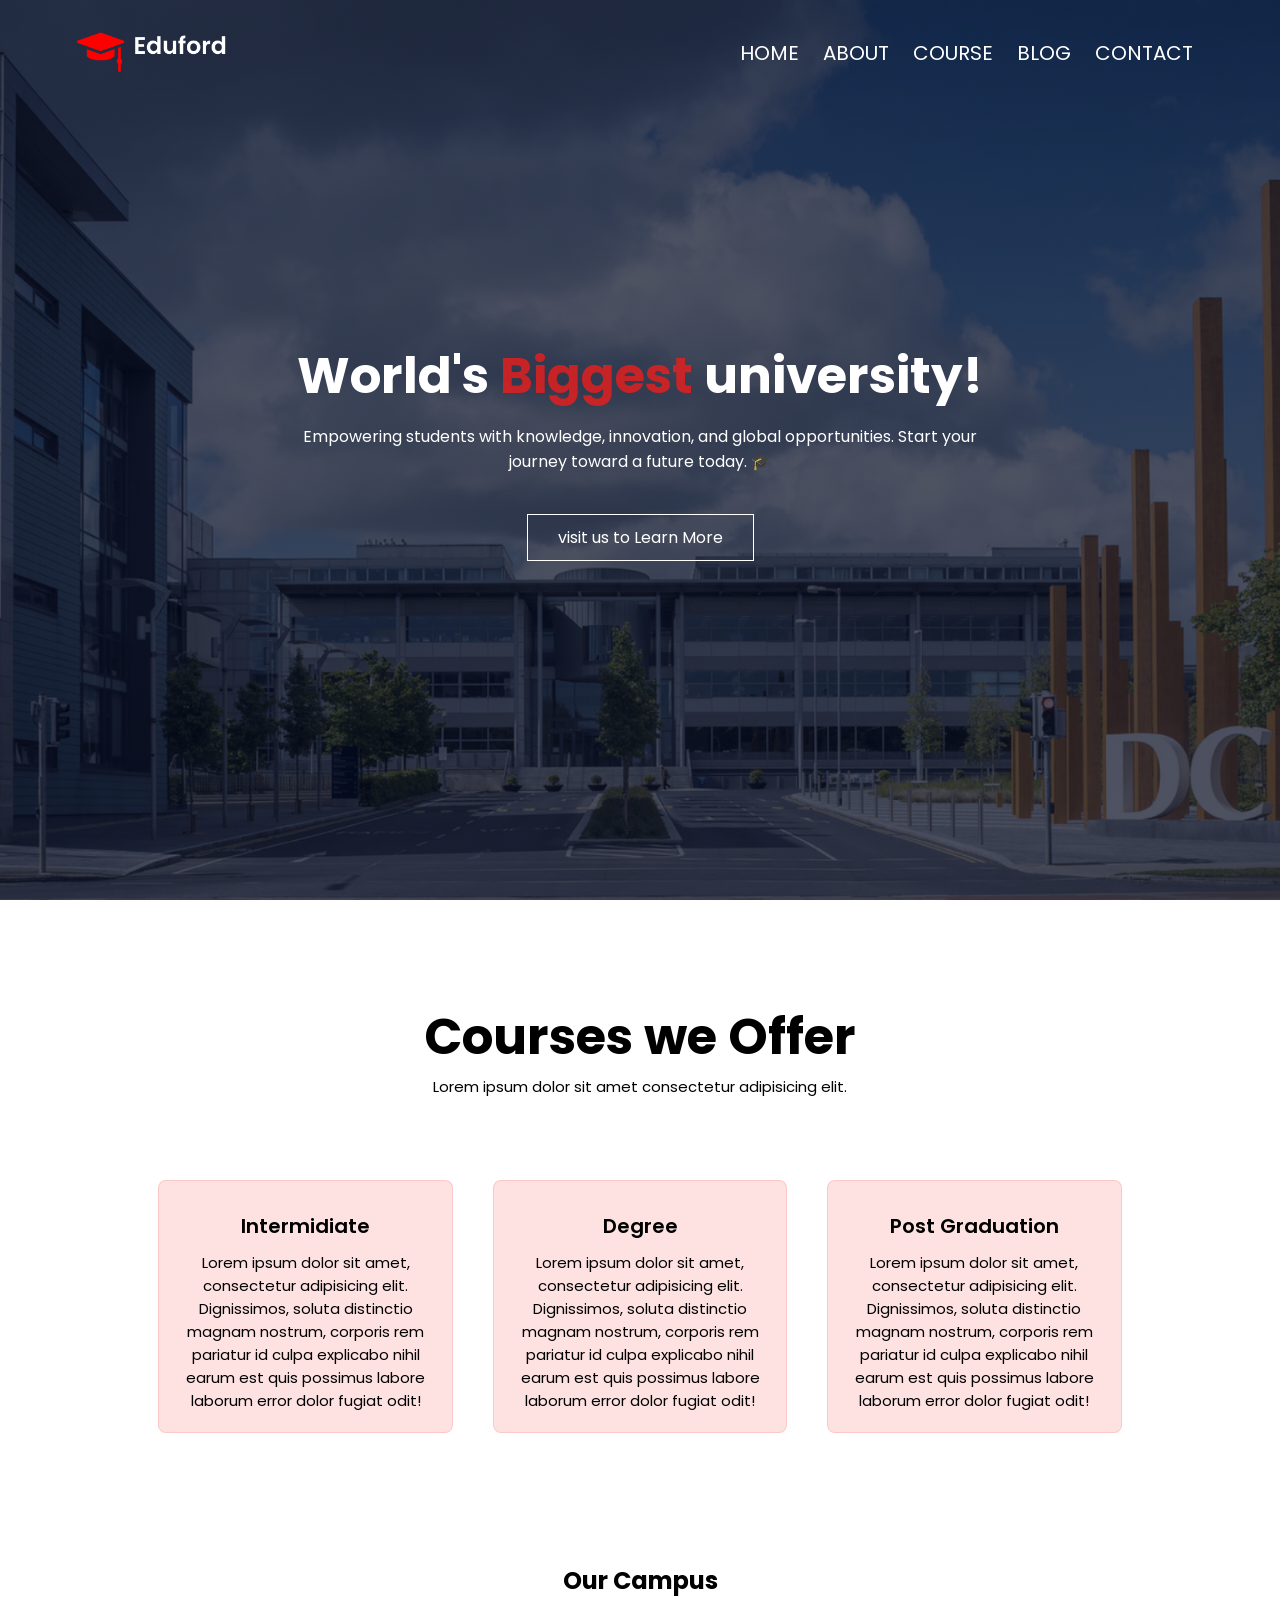
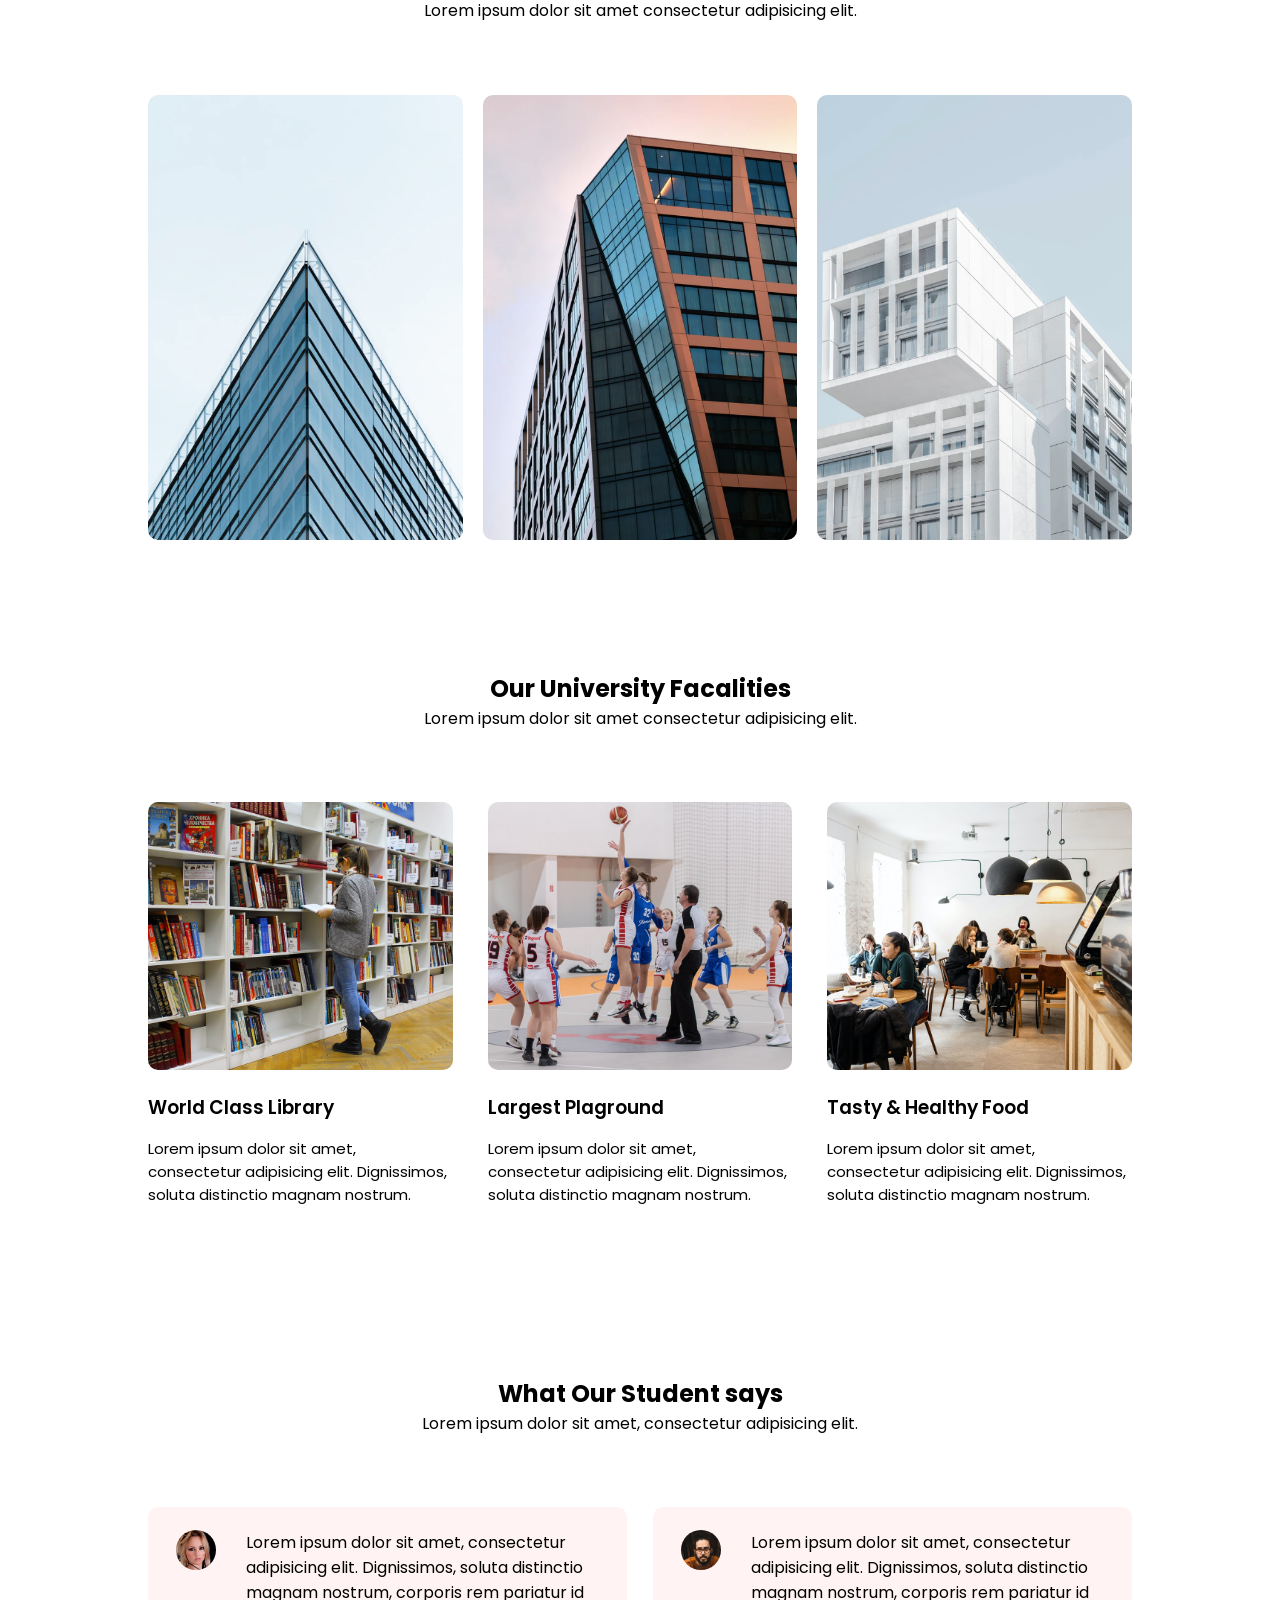
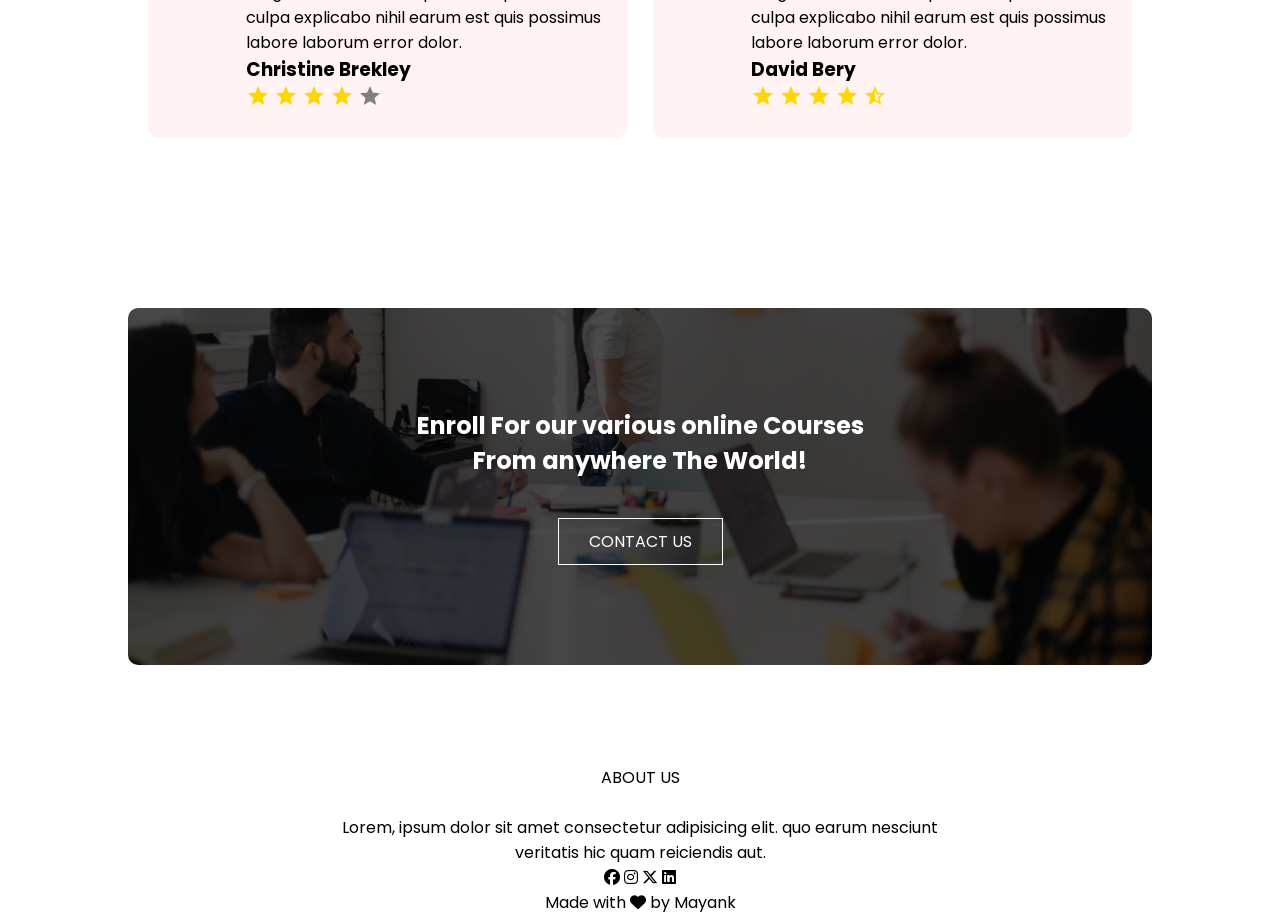
<file: University-Website/index.html>
<!DOCTYPE html>
<html lang="en">

<head>
    <meta charset="UTF-8">
    <meta name="viewport" content="width=device-width, initial-scale=1.0">
    <title>University Website</title>
    <link rel="stylesheet" href="style.css">
    <link href="https://fonts.googleapis.com/icon?family=Material+Icons" rel="stylesheet">
    <link rel="stylesheet" href="https://cdnjs.cloudflare.com/ajax/libs/font-awesome/6.5.1/css/all.min.css">
</head>

<body>
    <section class="header">
        <nav>
            <a href="index.html"><img src="eduford_img/logo.png" alt="Univercity-logo"></a>
            <div class="nav-link" id="navlink">
                <span class="material-icons" onclick="hidemenu()">close</span>
                <ul>
                    <li><a href="index.html">HOME</a></li>
                    <li><a href="About us.html">ABOUT</a></li>
                    <li><a href="Courses.html">COURSE</a></li>
                    <li><a href="Blog.html">BLOG</a></li>
                    <li><a href="Contact us.html">CONTACT</a></li>
                </ul>
            </div>
            <span class="material-icons" onclick="showmenu()">menu</span>
        </nav>
        <div class="text-box">
            <h1>World's <span>Biggest</span> university!</h1>
            <p>Empowering students with knowledge, innovation, and global opportunities.
                Start your  <br>journey toward a future today. 🎓</p>
                <a class="box-in" href="">visit us to Learn More</a>
            </div>
    </section>

<!-- ------ courses --------- -->


    <section class="courses">
        <h1>Courses we Offer</h1>
        <p>Lorem ipsum dolor sit amet consectetur adipisicing elit.</p>
        <div class="row">
            <div class="coloum">
                <h3>Intermidiate</h3>
                <p>Lorem ipsum dolor sit amet, consectetur adipisicing elit. Dignissimos, soluta distinctio magnam nostrum, corporis rem pariatur id culpa explicabo nihil earum est quis possimus labore laborum error dolor fugiat odit!</p>
            </div>
            <div class="coloum">
                <h3>Degree</h3>
                <p>Lorem ipsum dolor sit amet, consectetur adipisicing elit. Dignissimos, soluta distinctio magnam nostrum, corporis rem pariatur id culpa explicabo nihil earum est quis possimus labore laborum error dolor fugiat odit!</p>
            </div>
            <div class="coloum">
                <h3>Post Graduation</h3>
                <p>Lorem ipsum dolor sit amet, consectetur adipisicing elit. Dignissimos, soluta distinctio magnam nostrum, corporis rem pariatur id culpa explicabo nihil earum est quis possimus labore laborum error dolor fugiat odit!</p>
            </div>
        </div>
    </section>

    <section class="campus">
        <h1>Our Campus</h1>
        <p>Lorem ipsum dolor sit amet consectetur adipisicing elit.</p>
        <div class="row">
            <div class="coloum-camp">
                <img src="eduford_img/london.png" alt="london building">
                <div class="layer"><h3>LONDON</h3>
               </div>
            </div>
            <div class="coloum-camp">
                <img src="eduford_img/newyork.png" alt="london building">
                <div class="layer"><h3>NEW-Work</h3>
               </div>
            </div>
            <div class="coloum-camp">
                <img src="eduford_img/washington.png" alt="london building">
                <div class="layer"><h3>WAshington</h3>
               </div>
            </div>
        </div>


<!--------  facilities --------->


    </section>

    <section class="facilities">
        <h1>Our University Facalities</h1>
        <p>Lorem ipsum dolor sit amet consectetur adipisicing elit.</p>
        <div class="row">
            <div class="col-fac">
                <img src="eduford_img/library.png" alt="library">
                <h3>World Class Library</h3>
                <p>Lorem ipsum dolor sit amet, consectetur adipisicing elit. Dignissimos, soluta distinctio magnam nostrum.</p>
            </div>
            <div class="col-fac">
                <img src="eduford_img/basketball.png" alt="library">
                <h3>Largest Plaground</h3>
                <p>Lorem ipsum dolor sit amet, consectetur adipisicing elit. Dignissimos, soluta distinctio magnam nostrum.</p>
            </div>
            <div class="col-fac">
                <img src="eduford_img/cafeteria.png" alt="library">
                <h3>Tasty & Healthy Food</h3>
                <p>Lorem ipsum dolor sit amet, consectetur adipisicing elit. Dignissimos, soluta distinctio magnam nostrum.</p>
            </div>
        </div>
    </section>

<!-- ----Testimonials --------->

<section  class="testimonial">
    <h1>What Our Student says</h1>
    <p>Lorem ipsum dolor sit amet, consectetur adipisicing elit.</p>
    <div class="row">
        <div class="testimonial-col">
            <img src="eduford_img/user1.jpg" alt="Christine Brekley">
            <div>
                <p>Lorem ipsum dolor sit amet, consectetur adipisicing elit. Dignissimos, soluta distinctio magnam nostrum, corporis rem pariatur id culpa explicabo nihil earum est quis possimus labore laborum error dolor.</p>
                <h3>Christine Brekley</h3>
<span class="material-icons" style="color:gold;">star</span>
<span class="material-icons" style="color:gold;">star</span>
<span class="material-icons" style="color:gold;">star</span>
<span class="material-icons" style="color:gold;">star</span>
<span class="material-icons" style="color:gray;">star</span>
            </div>
        </div>
        <div class="testimonial-col">
            <img src="eduford_img/user2.jpg" alt="David Brey">
            <div>
                <p>Lorem ipsum dolor sit amet, consectetur adipisicing elit. Dignissimos, soluta distinctio magnam nostrum, corporis rem pariatur id culpa explicabo nihil earum est quis possimus labore laborum error dolor.</p>
                <h3>David Bery</h3>
<span class="material-icons" style="color:gold;">star</span>
<span class="material-icons" style="color:gold;">star</span>
<span class="material-icons" style="color:gold;">star</span>
<span class="material-icons" style="color:gold;">star</span>
<span class="material-icons star">star_half</span>
            </div>
        </div>
    </div>

</section>




<!-- ------ call to action ------ -->


<section class="cta">
    <h1>Enroll For our various online  Courses <br>From anywhere The  World!</h1>
    <a class="box-in cta-btn" href="">CONTACT US</a>
</section>

<!-- ------ foter ------ -->

<section class="footer">
    <h4>ABOUT US</h4>
    <p>Lorem, ipsum dolor sit amet consectetur adipisicing elit. quo earum nesciunt <br>veritatis hic quam reiciendis aut.</p>
    <div class="social-icons">
    <i class="fa-brands fa-facebook"></i>
    <i class="fa-brands fa-instagram"></i>
    <i class="fa-brands fa-x-twitter"></i>
    <i class="fa-brands fa-linkedin"></i>
</div>
<p>Made with <i class="fa-solid fa-heart"></i> by Mayank</p>
</section>

<!-- -----javascript for the menu toggle ------>

    <script>
        const navlink = document.getElementById("navlink");
        function showmenu(){
            navlink.style.right="0";
        }
        function hidemenu(){
            navlink.style.right="-300px";
        }
    </script>
</body>

</html>
</file>
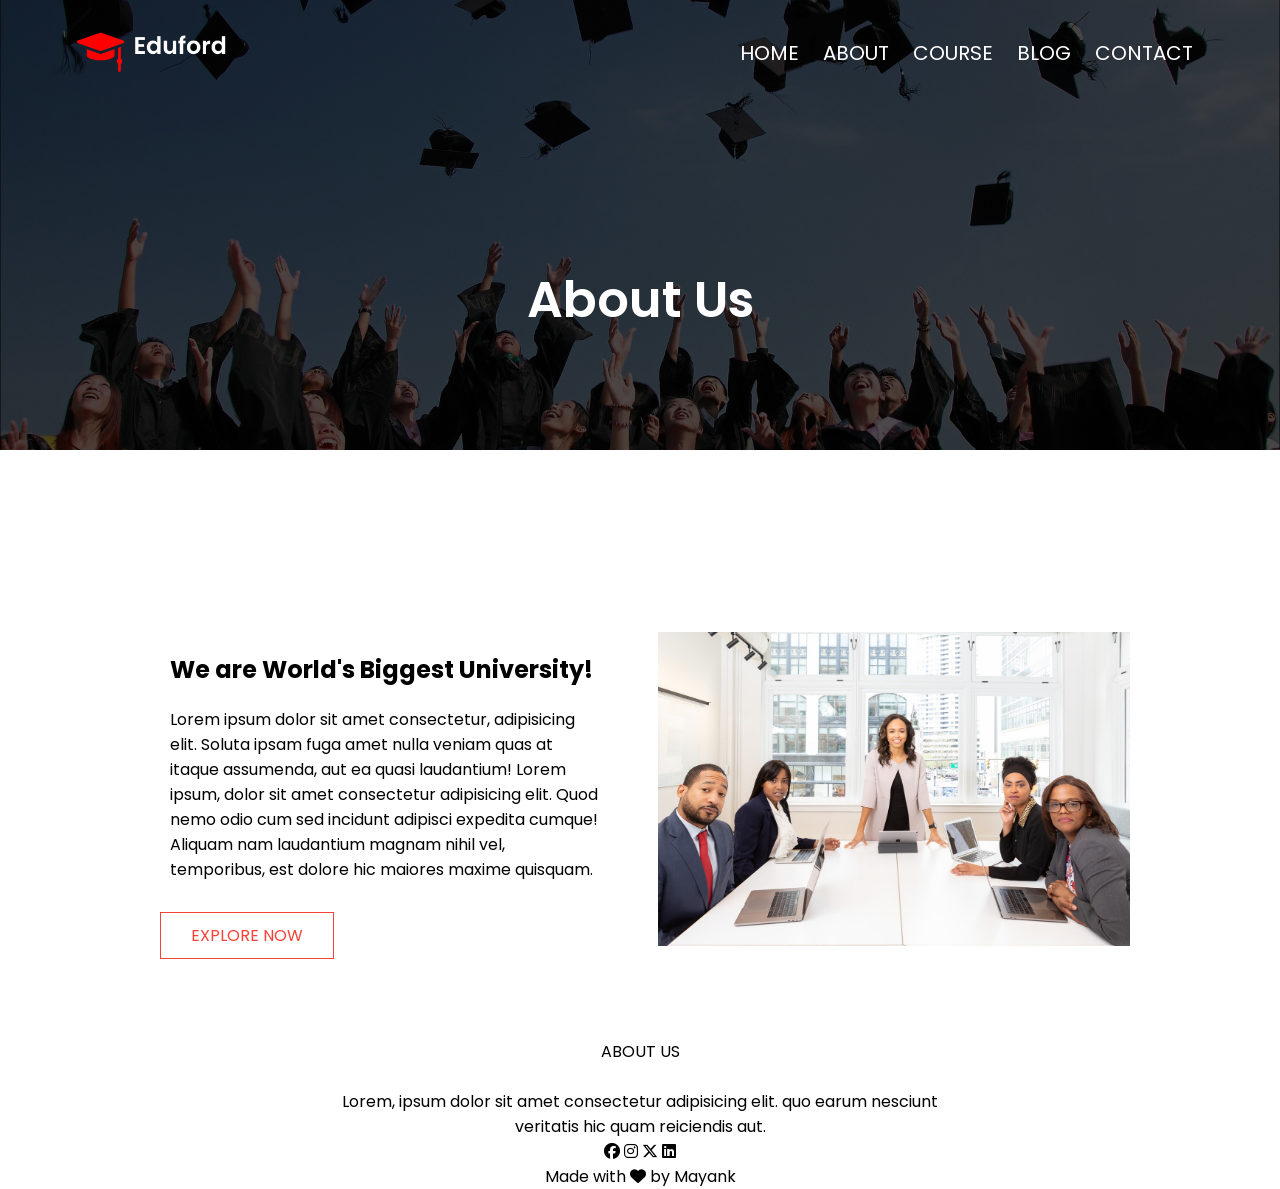
<file: University-Website/About us.html>
<!DOCTYPE html>
<html lang="en">

<head>
    <meta charset="UTF-8">
    <meta name="viewport" content="width=device-width, initial-scale=1.0">
    <title>University Website</title>
    <link rel="stylesheet" href="style.css">
    <link href="https://fonts.googleapis.com/icon?family=Material+Icons" rel="stylesheet">
    <link rel="stylesheet" href="https://cdnjs.cloudflare.com/ajax/libs/font-awesome/6.5.1/css/all.min.css">
</head>

<body>
    <section class="sub-header">
        <nav>
            <a href="index.html"><img src="eduford_img/logo.png" alt="Univercity-logo"></a>
            <div class="nav-link" id="navlink">
                <span class="material-icons" onclick="hidemenu()">close</span>
                <ul>
                    <li><a href="index.html">HOME</a></li>
                    <li><a href="About us.html">ABOUT</a></li>
                    <li><a href="Courses.html">COURSE</a></li>
                    <li><a href="Blog.html">BLOG</a></li>
                    <li><a href="Contact us.html">CONTACT</a></li>
                </ul>
            </div>
            <span class="material-icons" onclick="showmenu()">menu</span>
        </nav>
        <div class="text-box">
            <h1>About Us</h1>
            </div>
    </section>
<section class="about-us">
    <div class="row">

        <div class="about-col">
            <h1>We are World's Biggest University!</h1>
            <p>
                Lorem ipsum dolor sit amet consectetur, adipisicing elit.
                Soluta ipsam fuga amet nulla veniam quas at itaque assumenda,
                aut ea quasi laudantium! Lorem ipsum, dolor sit amet consectetur adipisicing elit. Quod nemo odio cum sed incidunt adipisci expedita cumque! Aliquam nam laudantium magnam nihil vel, temporibus, est dolore hic maiores maxime quisquam.
            </p>
            <a href="" class="box-in cta-btn red-btn">EXPLORE NOW</a>
        </div>

        <div class="about-col">
            <img src="eduford_img/about.jpg" alt="faculty">
        </div>

    </div>
</section>


<!-- ------ foter ------ -->

<section class="footer">
    <h4>ABOUT US</h4>
    <p>Lorem, ipsum dolor sit amet consectetur adipisicing elit. quo earum nesciunt <br>veritatis hic quam reiciendis aut.</p>
    <div class="social-icons">
    <i class="fa-brands fa-facebook"></i>
    <i class="fa-brands fa-instagram"></i>
    <i class="fa-brands fa-x-twitter"></i>
    <i class="fa-brands fa-linkedin"></i>
</div>
<p>Made with <i class="fa-solid fa-heart"></i> by Mayank</p>
</section>

<!-- -----javascript for the menu toggle ------>

    <script>
        const navlink = document.getElementById("navlink");
        function showmenu(){
            navlink.style.right="0";
        }
        function hidemenu(){
            navlink.style.right="-300px";
        }
    </script>
</body>

</html>
</file>
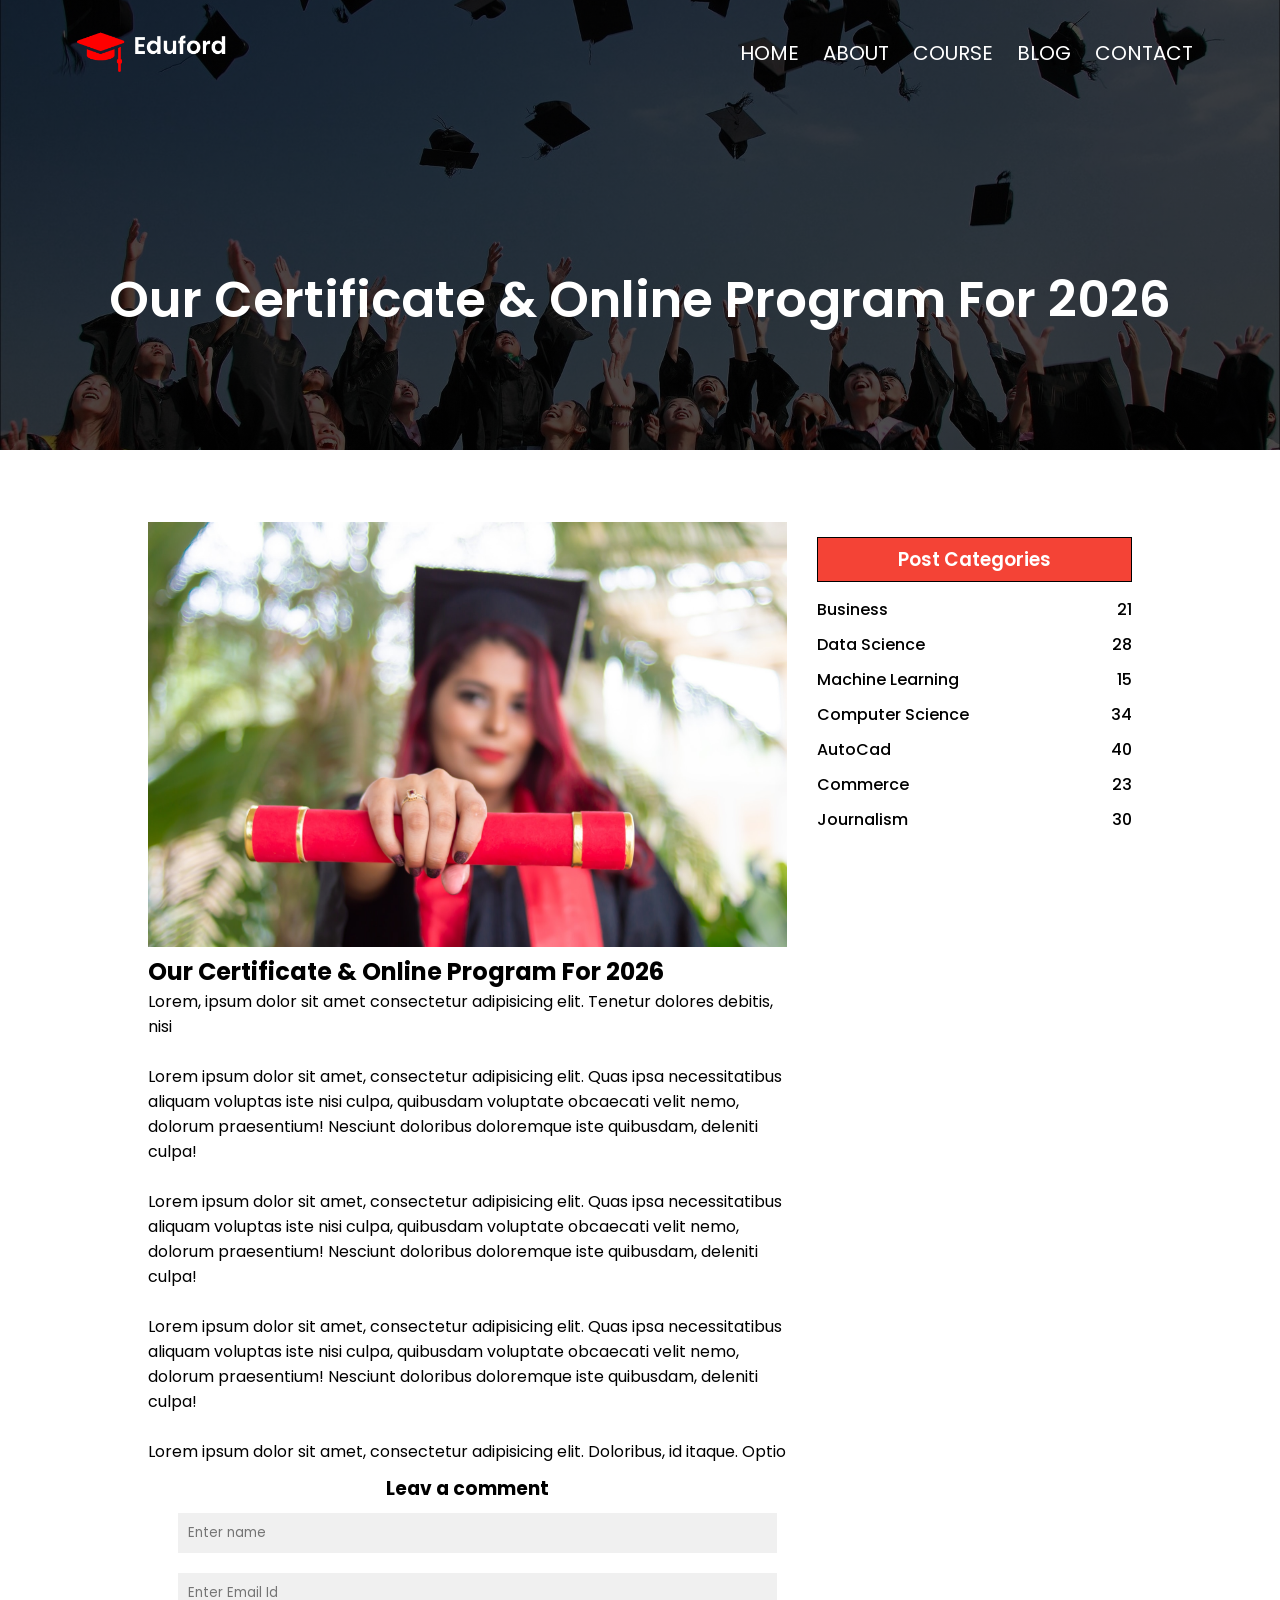
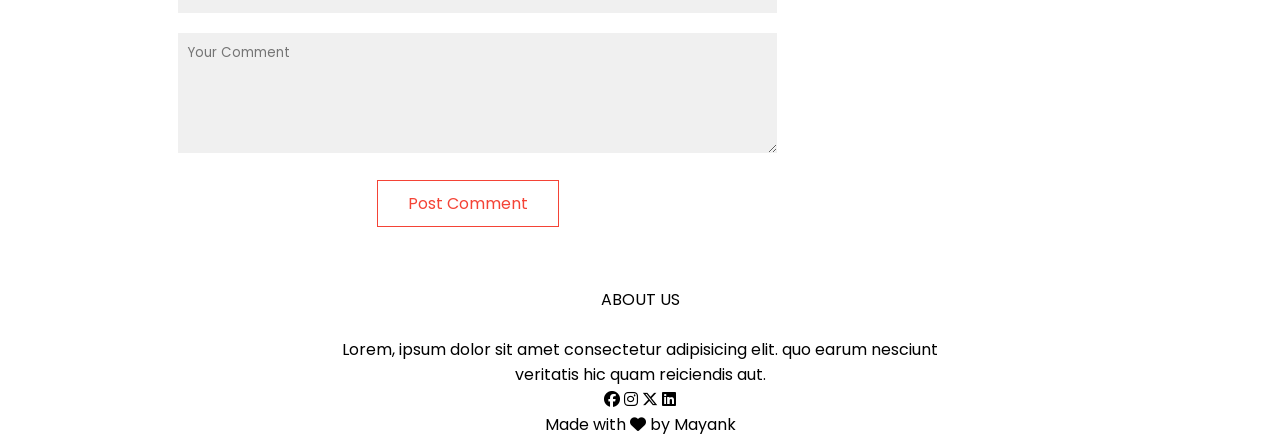
<file: University-Website/Blog.html>
<!DOCTYPE html>
<html lang="en">

<head>
    <meta charset="UTF-8">
    <meta name="viewport" content="width=device-width, initial-scale=1.0">
    <title>University Website</title>
    <link rel="stylesheet" href="style.css">
    <link href="https://fonts.googleapis.com/icon?family=Material+Icons" rel="stylesheet">
    <link rel="stylesheet" href="https://cdnjs.cloudflare.com/ajax/libs/font-awesome/6.5.1/css/all.min.css">
</head>

<body>
    <section class="sub-header">
        <nav>
            <a href="index.html"><img src="eduford_img/logo.png" alt="Univercity-logo"></a>
            <div class="nav-link" id="navlink">
                <span class="material-icons" onclick="hidemenu()">close</span>
                <ul>
                    <li><a href="index.html">HOME</a></li>
                    <li><a href="About us.html">ABOUT</a></li>
                    <li><a href="Courses.html">COURSE</a></li>
                    <li><a href="Blog.html">BLOG</a></li>
                    <li><a href="Contact us.html">CONTACT</a></li>
                </ul>
            </div>
            <span class="material-icons" onclick="showmenu()">menu</span>
        </nav>
        <div class="text-box">
            <h1>Our Certificate & Online Program For 2026</h1>
            </div>
    </section>


<!-- --------- blog content ---------- -->

<section class="blog-content">
    <div class="row">
        <div class="blog-left">
            <img src="eduford_img/certificate.jpg" alt="girl showing certificate">
            <h2>Our Certificate & Online Program For 2026</h2>
            <p>Lorem, ipsum dolor sit amet consectetur adipisicing elit. Tenetur dolores debitis, nisi </p>
            <br>
            <p>Lorem ipsum dolor sit amet, consectetur adipisicing elit. Quas ipsa necessitatibus aliquam voluptas iste nisi culpa, quibusdam voluptate obcaecati velit nemo, dolorum praesentium! Nesciunt doloribus doloremque iste quibusdam, deleniti culpa!</p><br>
            <p>Lorem ipsum dolor sit amet, consectetur adipisicing elit. Quas ipsa necessitatibus aliquam voluptas iste nisi culpa, quibusdam voluptate obcaecati velit nemo, dolorum praesentium! Nesciunt doloribus doloremque iste quibusdam, deleniti culpa!</p><br>
            <p>Lorem ipsum dolor sit amet, consectetur adipisicing elit. Quas ipsa necessitatibus aliquam voluptas iste nisi culpa, quibusdam voluptate obcaecati velit nemo, dolorum praesentium! Nesciunt doloribus doloremque iste quibusdam, deleniti culpa!</p><br>
            <p>Lorem ipsum dolor sit amet, consectetur adipisicing elit. Doloribus, id itaque. Optio </p>

            <div class="comment-box">
                <h3>Leav a comment</h3>
                <form class="comment-form">
                    <input type="text" placeholder="Enter name">
                    <input type="email" placeholder="Enter Email Id">
                    <textarea rows="5" placeholder="Your Comment"></textarea>
                    <button class="box-in cta-btn red-btn" type="submit">Post Comment</button>
                </form>
            </div>
        </div>
        <div class="blog-right">
            <h3>Post Categories</h3>
            <div>
                <span>Business</span>
                <span>21</span>
            </div>
            <div>
                <span>Data Science</span>
                <span>28</span>
            </div>
            <div>
                <span>Machine Learning</span>
                <span>15</span>
            </div>
            <div>
                <span>Computer Science</span>
                <span>34</span>
            </div>
            <div>
                <span>AutoCad</span>
                <span>40</span>
            </div>
            <div>
                <span>Commerce</span>
                <span>23</span>
            </div>
            <div>
                <span>Journalism</span>
                <span>30</span>
            </div>
        </div>
    </div>
</section>


<!-- ------ foter ------ -->

<section class="footer">
    <h4>ABOUT US</h4>
    <p>Lorem, ipsum dolor sit amet consectetur adipisicing elit. quo earum nesciunt <br>veritatis hic quam reiciendis aut.</p>
    <div class="social-icons">
    <i class="fa-brands fa-facebook"></i>
    <i class="fa-brands fa-instagram"></i>
    <i class="fa-brands fa-x-twitter"></i>
    <i class="fa-brands fa-linkedin"></i>
</div>
<p>Made with <i class="fa-solid fa-heart"></i> by Mayank</p>
</section>

<!-- -----javascript for the menu toggle ------>

    <script>
        const navlink = document.getElementById("navlink");
        function showmenu(){
            navlink.style.right="0";
        }
        function hidemenu(){
            navlink.style.right="-300px";
        }
    </script>
</body>

</html>
</file>
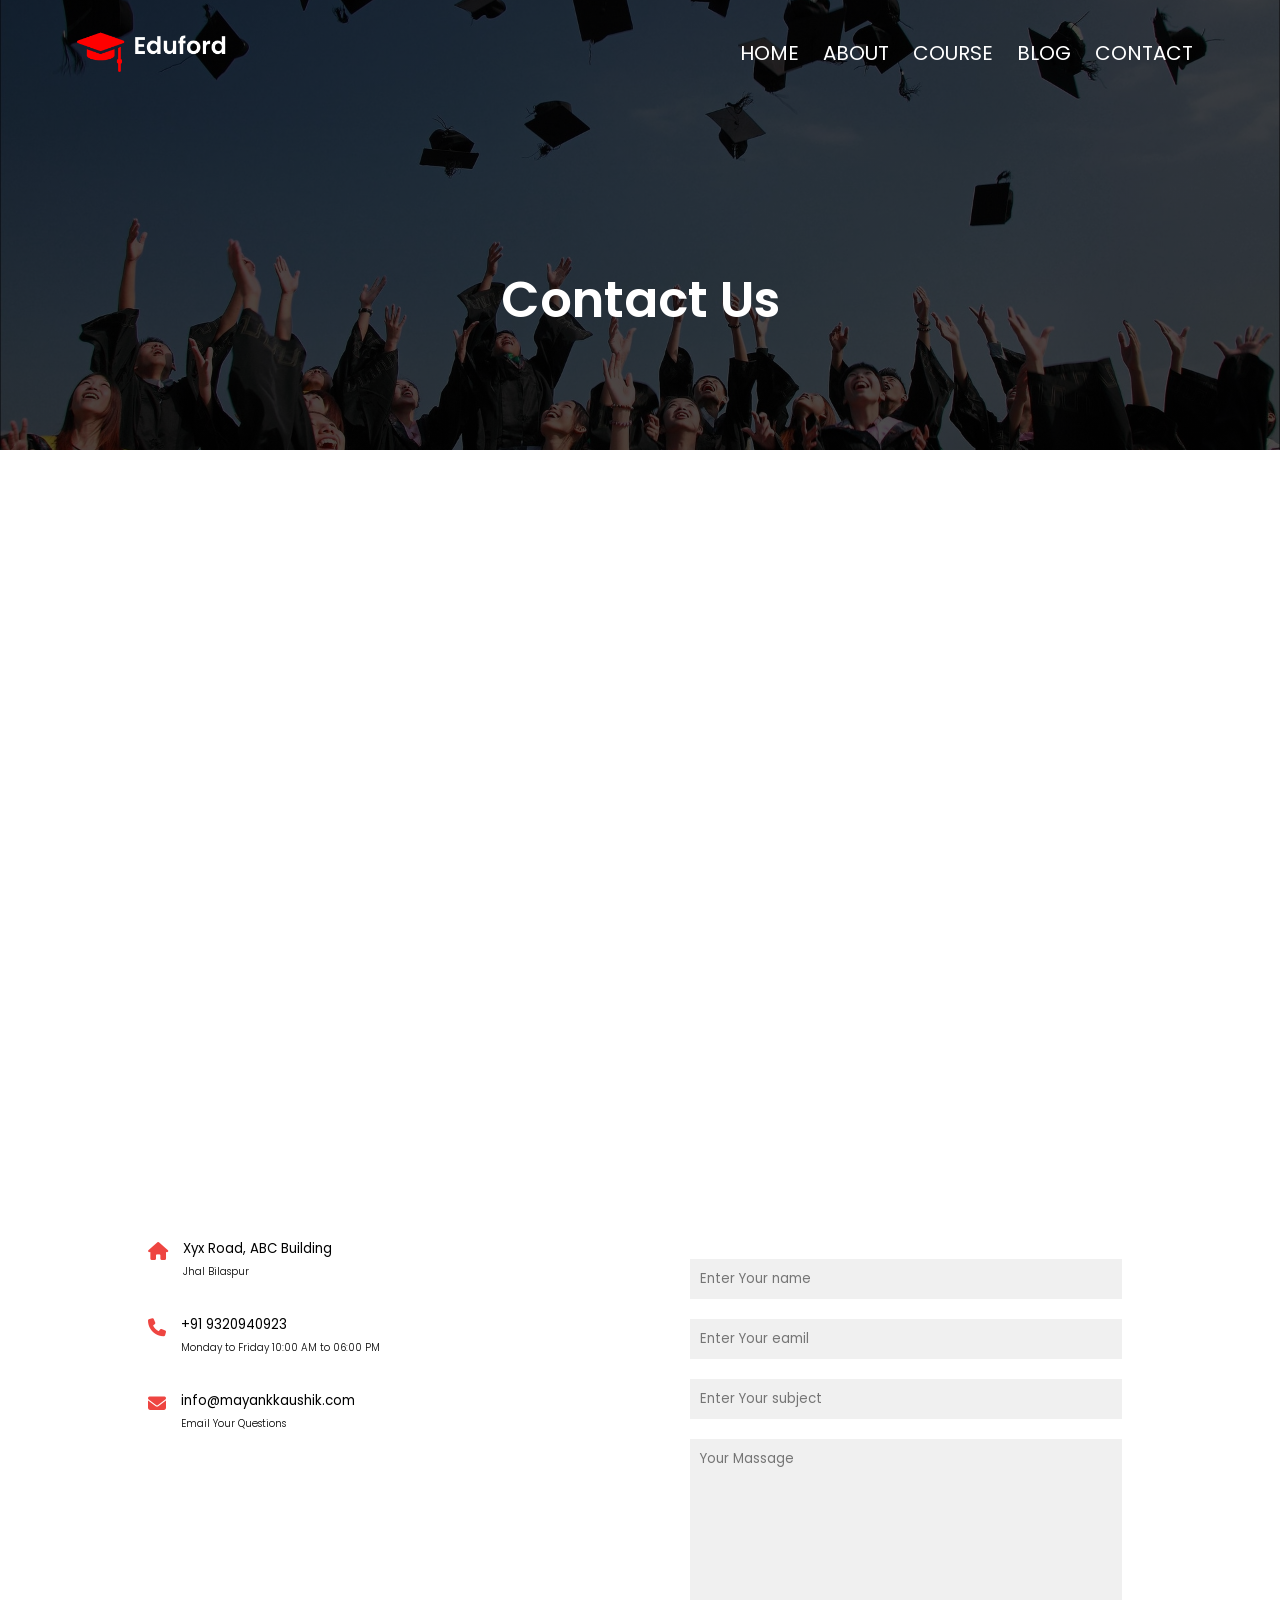
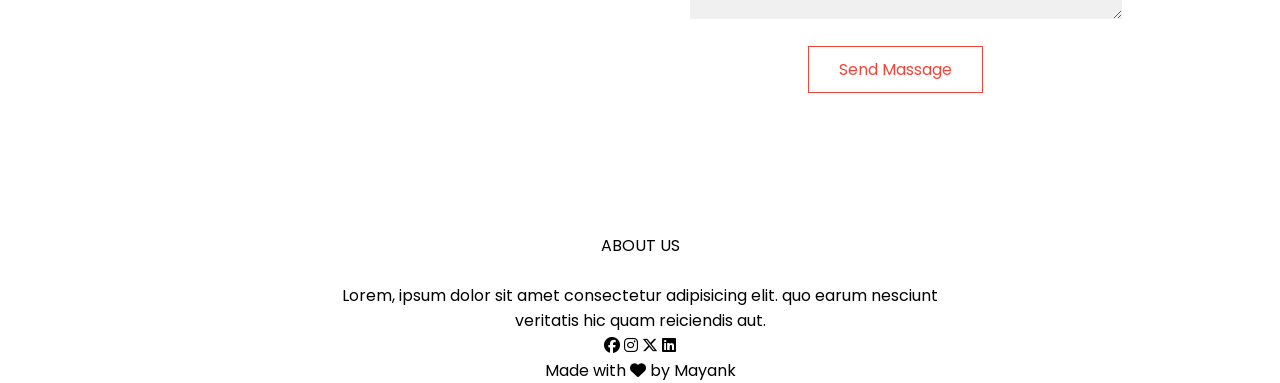
<file: University-Website/Contact us.html>
<!DOCTYPE html>
<html lang="en">

<head>
    <meta charset="UTF-8">
    <meta name="viewport" content="width=device-width, initial-scale=1.0">
    <title>University Website</title>
    <link rel="stylesheet" href="style.css">
    <link href="https://fonts.googleapis.com/icon?family=Material+Icons" rel="stylesheet">
    <link rel="stylesheet" href="https://cdnjs.cloudflare.com/ajax/libs/font-awesome/6.5.1/css/all.min.css">
</head>

<body>
    <section class="sub-header">
        <nav>
            <a href="index.html"><img src="eduford_img/logo.png" alt="Univercity-logo"></a>
            <div class="nav-link" id="navlink">
                <span class="material-icons" onclick="hidemenu()">close</span>
                <ul>
                    <li><a href="index.html">HOME</a></li>
                    <li><a href="About us.html">ABOUT</a></li>
                    <li><a href="Courses.html">COURSE</a></li>
                    <li><a href="Blog.html">BLOG</a></li>
                    <li><a href="Contact us.html">CONTACT</a></li>
                </ul>
            </div>
            <span class="material-icons" onclick="showmenu()">menu</span>
        </nav>
        <div class="text-box">
            <h1>Contact Us</h1>
        </div>
    </section>

    <!-- ---------- location --------- -->

    <section class="loction">
        <iframe
            src="https://www.google.com/maps/embed?pb=!1m18!1m12!1m3!1d14806.144716179915!2d82.14720534364254!3d21.91392958685871!2m3!1f0!2f0!3f0!3m2!1i1024!2i768!4f13.1!3m3!1m2!1s0x3a2876e38142b593%3A0x8b064431a54ba052!2sJhal%2C%20Chhattisgarh%20495224!5e0!3m2!1sen!2sin!4v1773032875760!5m2!1sen!2sin"
            width="600" height="450" style="border:0;" allowfullscreen="" loading="lazy"
            referrerpolicy="no-referrer-when-downgrade"></iframe>
    </section>


    <!-- ------- contact us --------- -->
    <section class="contact-us">
        <div class="row">

            <div class="contact-col">
                <div>
                    <i class="fa fa-home"></i>
                    <span>
                        <h5>Xyx Road, ABC Building</h5>
                        <p>Jhal Bilaspur</p>
                    </span>
                </div>

                <div>
                    <i class="fa fa-phone"></i>
                    <span>
                        <h5>+91 9320940923</h5>
                        <p> Monday to Friday 10:00 AM to 06:00 PM</p>
                    </span>
                </div>

                <div>
                    <i class="fa fa-envelope"></i>
                    <span>
                        <h5>info@mayankkaushik.com</h5>
                        <p>Email Your Questions</p>
                    </span>
                </div>
            </div>
        <div class="contact-col comment-box">
            <form action=""class="comment-form">
                <input type="text" placeholder="Enter Your name" required>
                <input type="email" placeholder="Enter Your eamil" required>
                <input type="text" placeholder="Enter Your subject" required>
                <textarea rows="8" placeholder="Your Massage" required></textarea>
                <button type="submit" class="box-in cta-btn red-btn">Send Massage</button>
            </form>
        </div>   
        </div>
    </section>




    <!-- ------ foter ------ -->

    <section class="footer">
        <h4>ABOUT US</h4>
        <p>Lorem, ipsum dolor sit amet consectetur adipisicing elit. quo earum nesciunt <br>veritatis hic quam
            reiciendis aut.</p>
        <div class="social-icons">
            <i class="fa-brands fa-facebook"></i>
            <i class="fa-brands fa-instagram"></i>
            <i class="fa-brands fa-x-twitter"></i>
            <i class="fa-brands fa-linkedin"></i>
        </div>
        <p>Made with <i class="fa-solid fa-heart"></i> by Mayank</p>
    </section>

    <!-- -----javascript for the menu toggle ------>

    <script>
        const navlink = document.getElementById("navlink");
        function showmenu() {
            navlink.style.right = "0";
        }
        function hidemenu() {
            navlink.style.right = "-300px";
        }
    </script>
</body>

</html>
</file>
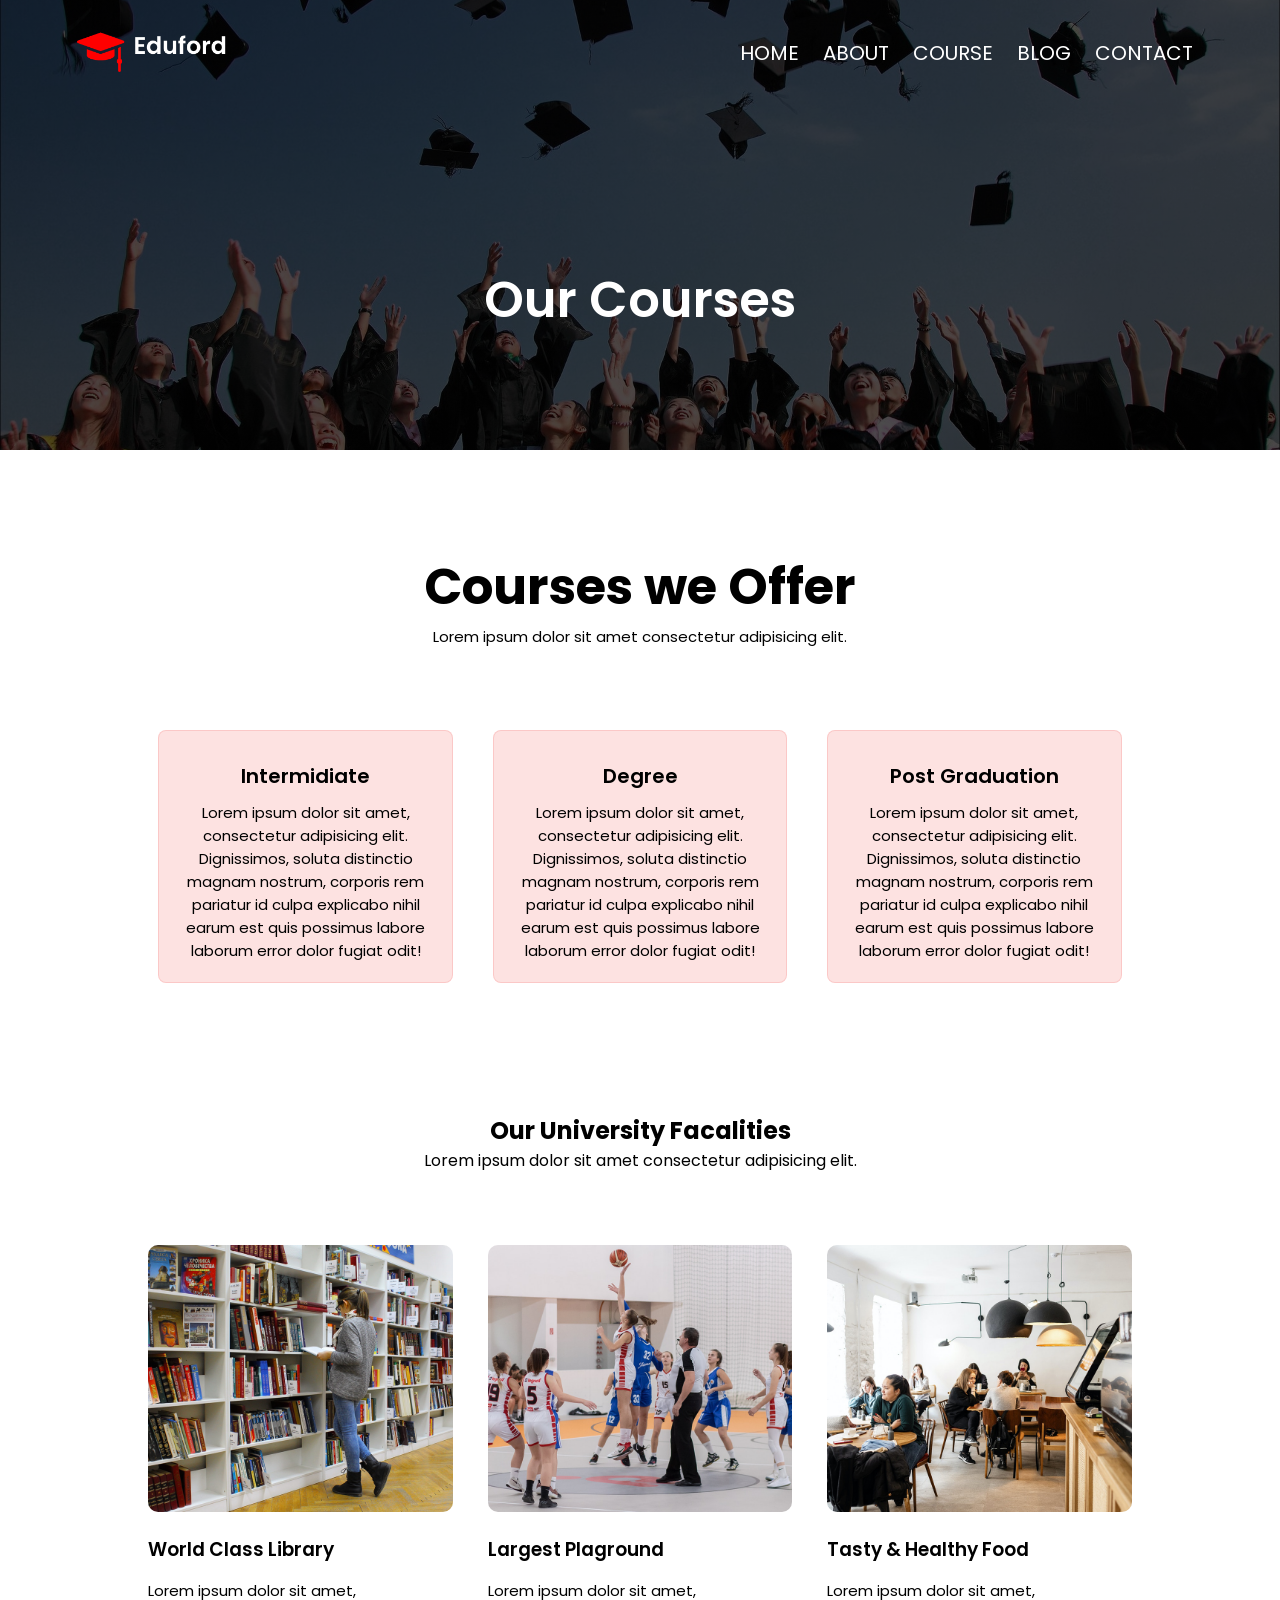
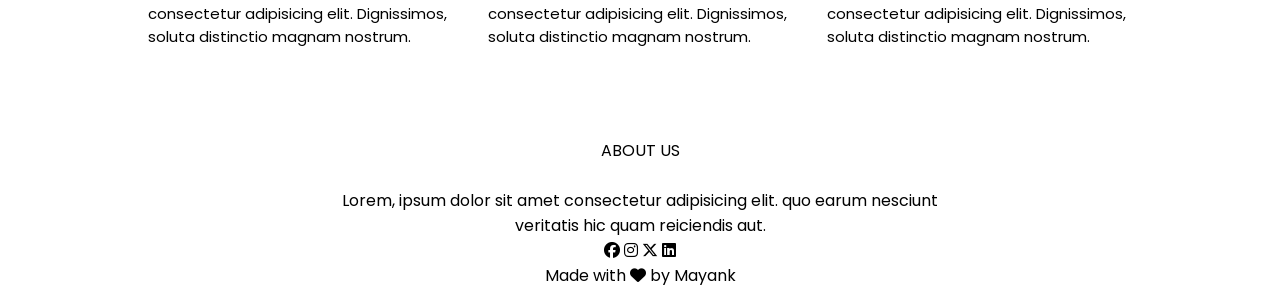
<file: University-Website/Courses.html>
<!DOCTYPE html>
<html lang="en">

<head>
    <meta charset="UTF-8">
    <meta name="viewport" content="width=device-width, initial-scale=1.0">
    <title>University Website</title>
    <link rel="stylesheet" href="style.css">
    <link href="https://fonts.googleapis.com/icon?family=Material+Icons" rel="stylesheet">
    <link rel="stylesheet" href="https://cdnjs.cloudflare.com/ajax/libs/font-awesome/6.5.1/css/all.min.css">
</head>

<body>
    <section class="sub-header">
        <nav>
            <a href="index.html"><img src="eduford_img/logo.png" alt="Univercity-logo"></a>
            <div class="nav-link" id="navlink">
                <span class="material-icons" onclick="hidemenu()">close</span>
                <ul>
                    <li><a href="index.html">HOME</a></li>
                    <li><a href="About us.html">ABOUT</a></li>
                    <li><a href="Courses.html">COURSE</a></li>
                    <li><a href="Blog.html">BLOG</a></li>
                    <li><a href="Contact us.html">CONTACT</a></li>
                </ul>
            </div>
            <span class="material-icons" onclick="showmenu()">menu</span>
        </nav>
        <div class="text-box">
            <h1>Our Courses</h1>
            </div>
    </section>

<!-- ------ courses --------- -->


    <section class="courses">
        <h1>Courses we Offer</h1>
        <p>Lorem ipsum dolor sit amet consectetur adipisicing elit.</p>
        <div class="row">
            <div class="coloum">
                <h3>Intermidiate</h3>
                <p>Lorem ipsum dolor sit amet, consectetur adipisicing elit. Dignissimos, soluta distinctio magnam nostrum, corporis rem pariatur id culpa explicabo nihil earum est quis possimus labore laborum error dolor fugiat odit!</p>
            </div>
            <div class="coloum">
                <h3>Degree</h3>
                <p>Lorem ipsum dolor sit amet, consectetur adipisicing elit. Dignissimos, soluta distinctio magnam nostrum, corporis rem pariatur id culpa explicabo nihil earum est quis possimus labore laborum error dolor fugiat odit!</p>
            </div>
            <div class="coloum">
                <h3>Post Graduation</h3>
                <p>Lorem ipsum dolor sit amet, consectetur adipisicing elit. Dignissimos, soluta distinctio magnam nostrum, corporis rem pariatur id culpa explicabo nihil earum est quis possimus labore laborum error dolor fugiat odit!</p>
            </div>
        </div>
    </section>



    <!--------  facilities --------->


    </section>

    <section class="facilities">
        <h1>Our University Facalities</h1>
        <p>Lorem ipsum dolor sit amet consectetur adipisicing elit.</p>
        <div class="row">
            <div class="col-fac">
                <img src="eduford_img/library.png" alt="library">
                <h3>World Class Library</h3>
                <p>Lorem ipsum dolor sit amet, consectetur adipisicing elit. Dignissimos, soluta distinctio magnam nostrum.</p>
            </div>
            <div class="col-fac">
                <img src="eduford_img/basketball.png" alt="library">
                <h3>Largest Plaground</h3>
                <p>Lorem ipsum dolor sit amet, consectetur adipisicing elit. Dignissimos, soluta distinctio magnam nostrum.</p>
            </div>
            <div class="col-fac">
                <img src="eduford_img/cafeteria.png" alt="library">
                <h3>Tasty & Healthy Food</h3>
                <p>Lorem ipsum dolor sit amet, consectetur adipisicing elit. Dignissimos, soluta distinctio magnam nostrum.</p>
            </div>
        </div>
    </section>



<!-- ------ foter ------ -->

<section class="footer">
    <h4>ABOUT US</h4>
    <p>Lorem, ipsum dolor sit amet consectetur adipisicing elit. quo earum nesciunt <br>veritatis hic quam reiciendis aut.</p>
    <div class="social-icons">
    <i class="fa-brands fa-facebook"></i>
    <i class="fa-brands fa-instagram"></i>
    <i class="fa-brands fa-x-twitter"></i>
    <i class="fa-brands fa-linkedin"></i>
</div>
<p>Made with <i class="fa-solid fa-heart"></i> by Mayank</p>
</section>

<!-- -----javascript for the menu toggle ------>

    <script>
        const navlink = document.getElementById("navlink");
        function showmenu(){
            navlink.style.right="0";
        }
        function hidemenu(){
            navlink.style.right="-300px";
        }
    </script>
</body>

</html>
</file>
<file: University-Website/style.css>
@import url('https://fonts.googleapis.com/css2?family=Poppins:wght@300;400;600;800&display=swap');

*{
    margin:0;
    padding:0;
    font-family:"Poppins",sans-serif;
}

.header{
    min-height:100vh;
    width:100%;
    background-image:linear-gradient(rgba(4,9,30,0.7),rgba(4,9,30,0.7)),url("eduford_img/banner.png");
    background-position:center;
    background-size:cover;
    position:relative;
}

nav{
    display:flex;
    padding:2% 6%;
    justify-content:space-between;
    align-items:center;
}

nav img{
    width:150px;
}

.nav-link{
    flex:1;
    text-align:right;
}

.nav-link ul li{
    list-style:none;
    display:inline-block;
    padding:12px 10px;
    font-size:20px;
}

.nav-link ul li a{
    color:#fff;
    text-decoration:none;
}

.nav-link ul li::after{
    content:'';
    width:0%;
    height:2px;
    background:#eb1e1bcc;
    display:block;
    margin:auto;
    transition:0.5s;
}

.nav-link ul li:hover::after{
    width:100%;
}

.text-box{
    width:90%;
    top:50%;
    left:50%;
    position:absolute;
    transform:translate(-50%,-50%);
    text-align:center;
    color:#fff;
}

.text-box h1{
    font-size:50px;
}

.text-box h1 span{
    color:#eb1e1bcc;
}

.text-box p{
    font-size:16px;
    margin:10px 0 40px;
}

.text-box a{
    display:inline-block;
    font-size:16px;
    border:1px solid #fff;
    padding:10px 30px;
    color:#fff;
    background:transparent;
    text-decoration:none;
    cursor:pointer;
}
 .box-in:hover{
    border:1px solid #eb1e1bcc;
    background:#eb1e1bcc;
    box-shadow:0 0 25px 0 rgba(5, 5, 5, 0.793);
    transition:0.3s;
}

nav .material-icons{
    display: none;
}


/* course */

.courses{
    width: 80%;
    margin:  auto;
    padding-top: 100px;
    text-align: center;
}

.courses h1{
    font-size: 50px;
}
.courses p{
    font-size: 15px;
}

.row{
    display: flex;
    justify-content: space-between;
    margin-top: 5%;
    padding: 2%;
}
.coloum{
    flex-basis: 30%;
    padding: 20px 12px;
    margin: 10px;
    border: 1px solid #eb1f1b21;
    background: #eb1f1b21;
    border-radius: 8px;
    box-sizing: border-box;
    transition: 0.5s;
}

.coloum h3{
    font-size: 20px;
    font-weight: 600;
    margin: 10px 20px ;
}

.coloum:hover{
    box-shadow:0 0 20px 0 rgba(0, 0, 0, 0.71);
}

/* campus */

.campus{
    width: 80%;
    margin: auto;
    padding-top:100px;
    text-align: center;
}
.coloum-camp{
    flex-basis: 32%;
    margin-bottom: 10px;
    border-radius: 10px;
    position: relative;
    overflow: hidden;
}
.coloum-camp img{
    width: 100%;
    display: block;
}
.layer{
    width: 100%;
    height: 100%;
    background: transparent;
    position: absolute;
    top:0px;
    left:0px;
    transition: 0.5s;
}

.layer:hover{
     background: rgba(226, 0,0,0.5);
}
.layer h3{
    font-weight: 500;
    width: 100%;
    color: #fff;
    font-size: 30px;
    bottom: 0px;
    left:50%;
    position:absolute;
    transform: translateX(-50%);
    opacity: 0;
    transition: 0.5s ease-in;
}

.layer:hover h3{
    bottom: 49%;
    opacity: 1;
}

/* facilities */

.facilities{
    width: 80%;
    margin: auto;
    padding-top: 100px;
    text-align: center;
}
.col-fac{
    flex-basis: 31%;
    border-radius: 10px;
    margin-bottom: 5%;
    text-align: left;
}

.col-fac img{
    width: 100%;
    border-radius: 10px;
}
.col-fac p{
    padding: 0;
    font-size: 15px;
}
.col-fac h3{
    margin-top: 16px;
    margin-bottom: 15px;
    text-align: left;
    font-weight: 600;
}

/* ----- Testimonial------ */

.testimonial{
    width: 80%;
    margin: auto;
    padding-top: 100px;
    text-align: center;
}
.testimonial-col{
    flex-basis: 44%;
    margin-bottom: 5%;
    border-radius: 10px;
    text-align: left;
    display: flex;
    background: #fff3f3;
    padding: 23px;
    cursor: pointer;
}
.testimonial-col img{
    height: 40px;
    margin-left: 5px;
    margin-right: 30px;
    border-radius: 50%;
}

.star{
    color: gold;
    font-size: 24px;
}


/* ----call to action ------ */

.cta{
    margin: 100px auto;
    width: 80%;
    background-image: linear-gradient(rgba(0,0,0,0.7),rgba(0,0,0,0.7)),url("eduford_img/banner2.jpg");
    background-position: center;
    background-size:cover ;
    border-radius: 10px;
    text-align: center;
     padding: 100px 0 ;
}
.cta h1{
    color: #fff;
    margin-bottom: 40px;
    padding: 0px;
}

.cta-btn{
        display:inline-block;
    font-size:16px;
    border:1px solid #fff;
    padding:10px 30px;
    color:#fff;
    background:transparent;
    text-decoration:none;
    cursor:pointer
}


/* ---- footer ------ */

.footer{
    width: 100%;
    text-align: center;
    padding: 0;
}
.footer h4{
    margin-top: 20px;
    margin-bottom: 25px;
    font-weight: 400;
}

/* ----- About Us ------ */
.sub-header{
 width: 100%;
 height: 50vh;
 background-image: linear-gradient(rgba(0,0,0,0.7),rgba(0,0,0,0.7)),url("eduford_img/background.jpg");
 background-position: center;
 background-size: cover;
 text-align:center;
 color: #fff;
}
.sub-header h1{
    margin-bottom: 300px;
    font-weight: 600;
}
.about-us{
    width: 80%;
    margin: auto;
    padding-top: 80px;
}
.about-col{
    flex-basis: 48%;
    padding: 30px 2px;
}
.about-col img{
    width: 100%;
}
.about-col h1{
    padding-top:0;
    margin: 20px;
}
.about-col p{
    padding-top:15px 0 25px;
    margin: 20px;
}

.red-btn{
    border: 1px solid #f44336;
    background: transparent;
    color:#f44336 ;
    margin: 10px;
}
.red-btn:hover{
    color: #fff;
}

/* ----- blog =----- */

.blog-content{
    width: 80%;
    padding-top: 60px 0;
    margin: auto;
}
.blog-left{
    flex-basis: 65%;
}
.blog-left img{
    width: 100%;
}
.blog-right{
    flex-basis: 32%;
}
.blog-right h3{
    padding: 7px;
    margin: 15px 0;
    background: #f44336;
    color: #fff;
    text-align: center;
    border: 1px solid black;
    font-weight: 600;
}
.blog-right p{
    padding: 0;
    font-size: 10px;
}
.blog-right div{
    display: flex;
    text-align: center;
    justify-content: space-between;
    margin: 10px 0;
    font-weight: 500;
}
.comment-box{
    text-align: center;
    box-sizing: border-box;
    padding: 10px 20px;

}
.comment-form input,.comment-form textarea{
    width: 100%;
    margin: 10px;
    padding: 10px;
    box-sizing: border-box;
    border: none;
    background: #f0f0f0;
    outline: none;
    box-shadow: none;
    cursor: pointer;
}
.comment-form input:hover,.comment-form textarea:hover{
    box-shadow: 1px  2px 2px 1px #ccc;
}


/* -------- Contact Us ------- */


.loction{
    width: 80%;
    margin: auto;
    padding: 80px 0;
}
.loction iframe{
    width: 100%;
    margin: 10px;
    border: 1px solid black;
}
.contact-us{
    width: 80%;
    margin: auto;
    padding: 80px;
    text-align: left;
}
.contact-col{
    flex-basis: 48%;

}
.contact-col div{
    display: flex;
    align-items: center;
    margin-bottom:30px ;
    margin-top: 20px 0;
    box-sizing: border-box;
}
.contact-col div .fa{
 font-size: large;
 font-weight: 700;
 padding-right:15px;
 padding-bottom: 20px;
 color: #eb1f1bd4;
 cursor: pointer;
 transition: 1s ease-in;
}
.contact-col div .fa:hover{
    transform: scale(1.3);
    color: #eb1f1b95;
}
.contact-col div p{
    padding: 0;
    font-weight: 300;
    font-size: 10px;
    margin-bottom: 5px;
}
.contact-col div h5{
    padding: 0;
    margin-bottom: 5px;
    font-weight: 400;
}
/* mobile viwe */

@media (max-width:700px) {

    .text-box h1{
    font-size:20px;
}
.nav-link ul li{
    display: block;
}
.nav-link{
    position: fixed;
    background: #eb1f1b;
    top:0px;
    right: -300px;
    width: 200px;
    height: 100vh;
    text-align: left;
    z-index: 2;
    transition: right 0.3s ease; 
}

nav .material-icons{
    display: block;
    margin: 10px;
    font-size: 22px;
    color: #fff;
    cursor: pointer;
}

.row{
    flex-direction: column;
    margin-top: 10px;
}

.testimonial-col img{
    margin-left: 0px;
    margin-right: 15px;
}

.cta h1{
    font-size: 20px;
    color: #fff;
    margin-bottom: 40px;
    padding: 0px;
}

}
</file>
